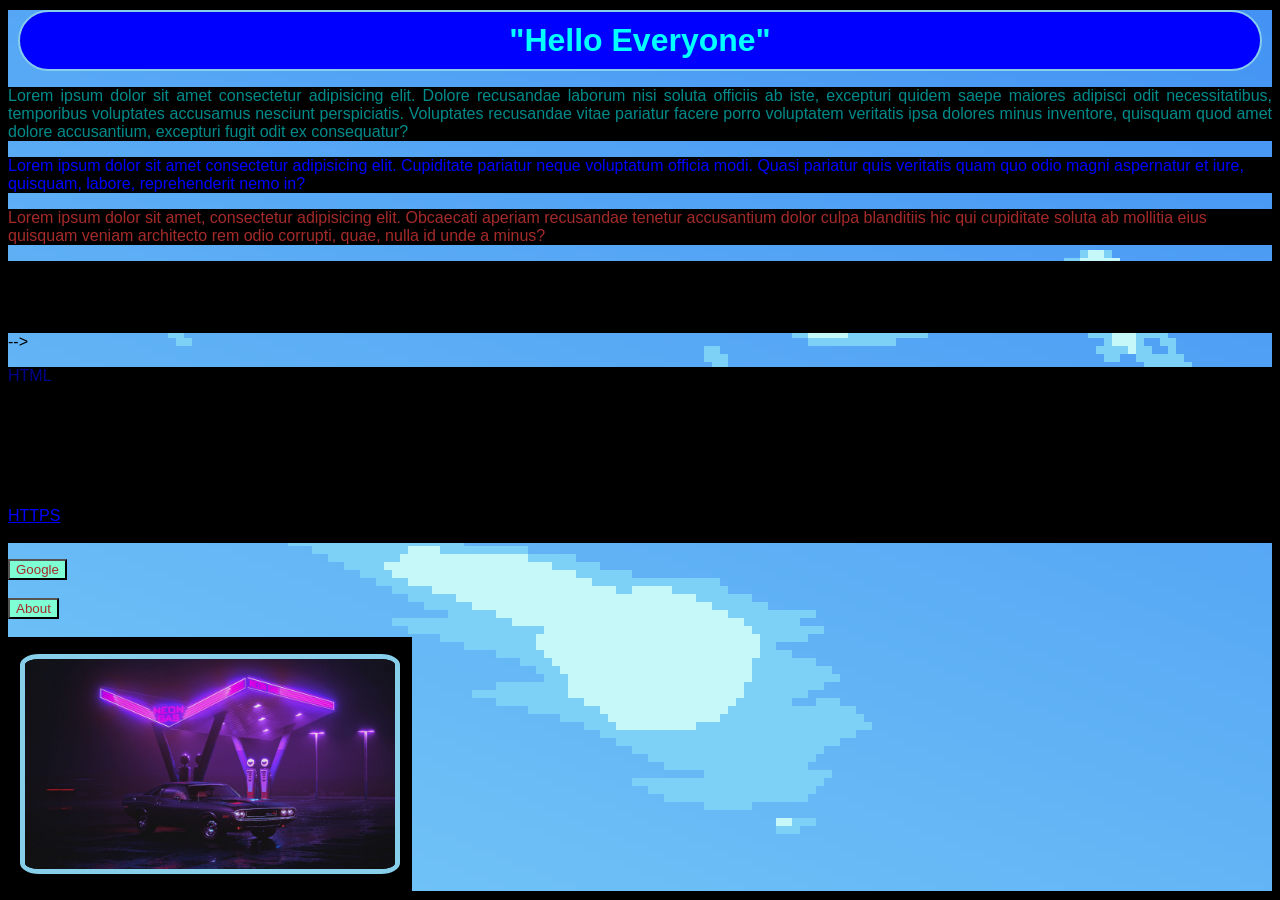
<file: html/index.html>
<!DOCTYPE html>
<html>
<head>
    <title>My webpage</title>
    <link rel="stylesheet" href="styles.css">
    <style>
        #image {
            height: 250px;
            width: 400px;
            background-color: black;
            border: 2px solid black;
            display: flex;
            align-items: center;
            justify-content: center;
        }
        button{
            text-align: center;
            background-color: aquamarine;
            color: brown;
        }
    </style>
</head>

<body style="background-image: url('213edy.jpg');">
    <h1 style="color: aqua;text-align: center;">"Hello Everyone"</h1>
    <!-- <h2 style="color:brown;text-align: center">"Hello Everyone"</h2>
<h3 style="text-align:center">"Hello Everyone"</h3>
<h4 style="text-align:center">"Hello Everyone"</h4>
<h5 style="text-align:center">"Hello Everyone"</h5>
<h6 style="text-align:center">"Hello Everyone"</h6> -->
    <p style="color: darkcyan;text-align: justify;">Lorem ipsum dolor sit amet consectetur adipisicing elit. Dolore
        recusandae laborum nisi soluta officiis ab iste, excepturi quidem saepe maiores adipisci odit necessitatibus,
        temporibus voluptates accusamus nesciunt perspiciatis. Voluptates recusandae vitae pariatur facere porro
        voluptatem veritatis ipsa dolores minus inventore, quisquam quod amet dolore accusantium, excepturi fugit odit
        ex consequatur?</p>
    <p style="color: blue;text-align: left;font-family: 'Franklin Gothic Medium', 'Arial Narrow', Arial, sans-serif;">
        Lorem ipsum dolor sit amet consectetur adipisicing elit. Cupiditate pariatur neque voluptatum officia modi.
        Quasi pariatur quis veritatis quam quo odio magni aspernatur et iure, quisquam, labore, reprehenderit nemo in?
    </p>
    <p style="color:brown">Lorem ipsum dolor sit amet, consectetur adipisicing elit. Obcaecati aperiam recusandae
        tenetur accusantium dolor culpa blanditiis hic qui cupiditate soluta ab mollitia eius quisquam veniam architecto
        rem odio corrupti, quae, nulla id unde a minus?</p>
    <!-- <ul type="square">
    <li>Blue</li>
    <li>Green</li>
    <li>Yellow</li>
    <li>Red</li>
</ul>

<ol type="I">
    <li>BlueBerry</li>
    <li>Greenapple</li>
    <li>Mango</li>
    <li>RedBanana</li>
</ol>

<ol type="i">
    <li>BlueBerry</li>
    <li>Greenapple</li>
    <li>Mango</li>
    <li>RedBanana</li>
</ol>

<ol type="a">
    <!--type = attribute -->
    <li>BlueBerry</li>
    <li>Greenapple</li>
    <li>Mango</li>
    <li>RedBanana</li>
    </ol> -->



    <dl>
        <dt style="color: darkblue;font-family: Arial, Helvetica, sans-serif;font-weight: 200;">HTML</dt>
        <dd>Lorem ipsum dolor sit amet consectetur adipisicing elit. Expedita, dolor!</dd>
        <ol type="A">
            <li>BlueBerry</li>
            <li>Greenapple</li>
            <li>Mango</li>
            <li>RedBanana</li>
            <!-- dl*li*3 ? -->
        </ol>
        <dt
            style="color:blue;font-family: Cambria, Cochin, Georgia, Times, 'Times New Roman', serif;font-size: medium;">
            <u>HTTPS</u></dt>
        <dd>Lorem ipsum dolor sit amet consectetur adipisicing elit. Beatae, omnis.</dd>
    </dl>
    <!-- <dl>= discription list; <dt> = discription title; <dd> = discription data-->
    <!-- <div class="slide">

    
    <div><ol>
    <li>itmes</li>
    <li>itmes</li>
    <li>itmes</li></ol>
</div>
    <div><ol>
    <li>itmes</li>
    <li>itmes</li>
    <li>itmes</li></ol>
</div>
    <div><ol>
    <li>itmes</li>
    <li>itmes</li>
    <li>itmes</li></ol></div>
</div> -->
    <!-- <a> = ancher tag;href = Hyper reference-->
    <!-- below line are used for external website view-->
    <a href="www.google.com" title="Click the Button">
        <button>Google</button>
    </a>
    <br><br>
    <a href="C:\Users\Chevvel\OneDrive\Desktop\Mern stack\html\about.html" title="Click to View" target="_blank">
        <button>About</button></a>
    <!-- <a href="mailto:chevvel10@gmail.com">Sent Mail</a>
<a href="tel:+917283893982">Call</a> -->
    <br><br>
    <div id="image">
        <img src="retro.jpeg" style="height: 210px;width: 370px;" alt="Sample.jpeg">
    </div>
</body>
</html>
</file>
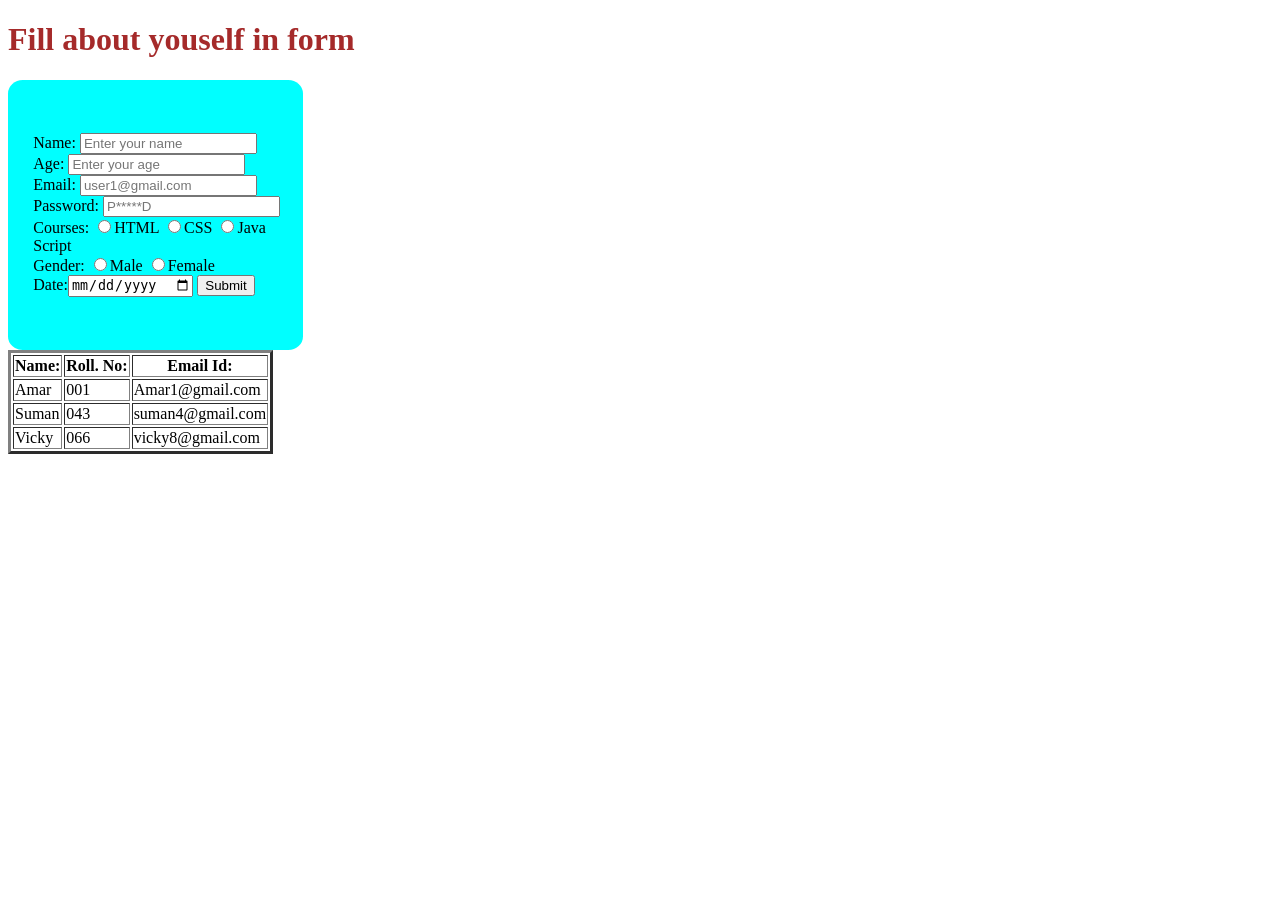
<file: html/about.html>
<!DOCTYPE html>
<html>
<head>
    <title>About Page</title>
    <style>
        #form{
            height:270px;
            width:270px;
            display:flex;
            align-items:center;
            background-color: aqua;
            justify-content: center;
            padding-left: 2%;
            border-radius: 5%;
        }
    </style>
</head>
<body>
    <h1 style="color:brown">Fill about youself in form</h1>
    <div id="form">
        <!-- <a href="C:\Users\Chevvel\OneDrive\Desktop\Mern stack\html\index.html">
        <button>Home</button></a> -->
    <form>
        <label>Name: </label><input type="text" placeholder="Enter your name" required>
        <br>
        <label>Age: </label><input type="number" placeholder="Enter your age" required>
        <br>
        <label>Email: </label><input type="email" placeholder="user1@gmail.com" required>
        <br>
        <label>Password: </label><input type="password" placeholder="P*****D" required>
        <br>
        <label>Courses: </label>
            <input type="radio" name="Courses">HTML
            <input type="radio" name="Courses">CSS
            <input type="radio" name="Courses">Java Script
        <br>
        <label>Gender: </label>
            <input type="radio" name="Gender">Male
            <input type="radio" name="Gender">Female
        <br>
        <label>Date:</label><input type="date">
        <button type="submit">Submit</button>
    </form>
    </div>
    <table border="3">
        <tr>
            <th>Name:</th>
            <th>Roll. No:</th>
            <th>Email Id:</th>
        </tr>
        <tr>
            <td>Amar</td>
            <td>001</td>
            <td>Amar1@gmail.com</td>
        </tr>
        <tr>
            <td>Suman</td>
            <td>043</td>
            <td>suman4@gmail.com</td>
        </tr>
        <tr>
            <td>Vicky</td>
            <td>066</td>
            <td>vicky8@gmail.com</td>
        </tr>
    </table>
    <br><br>
</body>
</html>
</file>
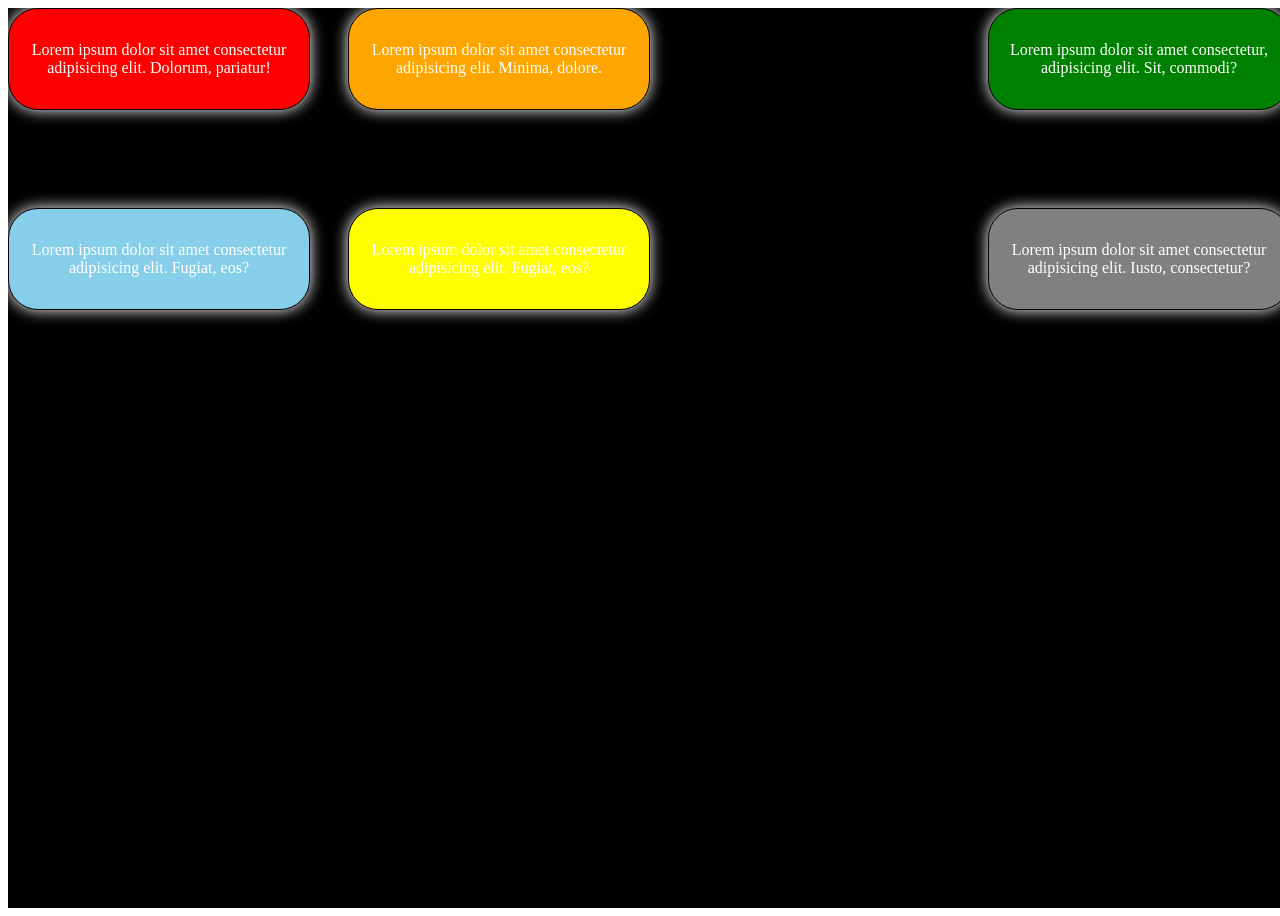
<file: html/flex.html>
<!DOCTYPE html>
<html lang="en">
<head>
    <link rel="stylesheet" href="style.css">
    <title>Document</title>
</head>
<body>
    <!-- <div class="Container1">
        <div id="box1" style="background-color:red;">Item1</div>
        <div id="box1" style="background-color:orange;">Item2</div>
        <div id="box1" style="background-color:green;">Item3</div>
        <div id="box1" style="background-color:yellow;">Item4</div>
        <div id="box1" style="background-color:skyblue;">Item5</div>
    </div> -->

    <div class="Container2">
        <div class="box2" id="d1" style="background-color:red;">Lorem ipsum dolor sit amet consectetur adipisicing elit. Dolorum, pariatur!</div>
        <div class="box2" id="d2" style="background-color:orange;">Lorem ipsum dolor sit amet consectetur adipisicing elit. Minima, dolore.</div>
        <div class="box2" id="d3" style="background-color:green;">Lorem ipsum dolor sit amet consectetur, adipisicing elit. Sit, commodi?</div>
        <div class="box2" id="d4" style="background-color:skyblue;">Lorem ipsum dolor sit amet consectetur adipisicing elit. Fugiat, eos?</div>
        <div class="box2" id="d5" style="background-color:yellow;">Lorem ipsum dolor sit amet consectetur adipisicing elit. Fugiat, eos?</div>
        <div class="box2" id="d6" style="background-color:gray;">Lorem ipsum dolor sit amet consectetur adipisicing elit. Iusto, consectetur?</div>
    </div>
</body>
</html>
</file>
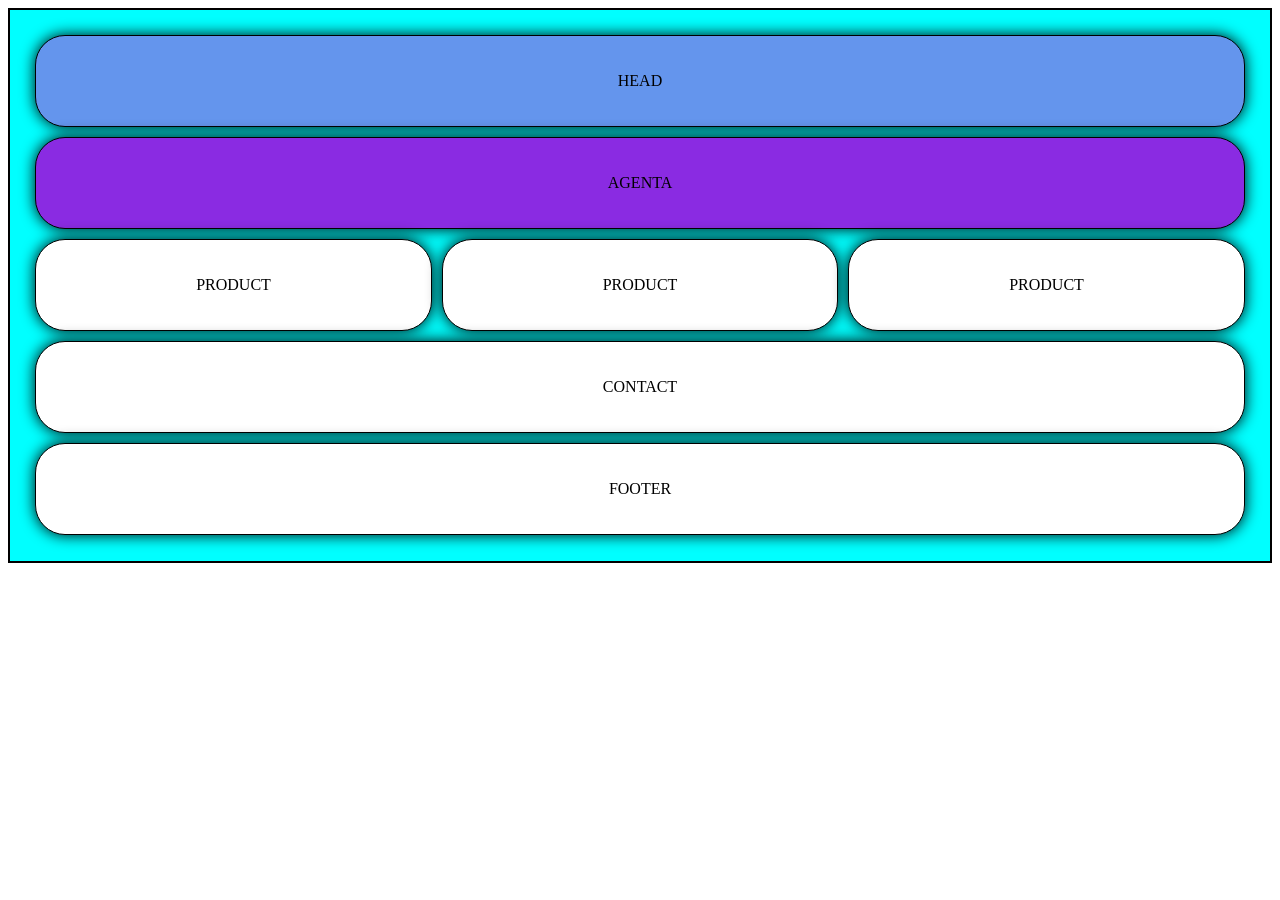
<file: html/gridbox.html>
<!DOCTYPE html>
<html>
<head>
    <title>Document</title>
    <link rel="stylesheet" href="layout.css">
</head>
<body>
    <div class="layout">
        <div class="box" id="head">HEAD</div>
        <div class="box" id="agenta">AGENTA</div>
        <div class="box" id="product1">PRODUCT</div>
        <div class="box" id="product2">PRODUCT</div>
        <div class="box" id="product3">PRODUCT</div>
        <div class="box" id="contact">CONTACT</div>
        <div class="box" id="footer">FOOTER</div>
    </div>
</body>
</html>
</file>
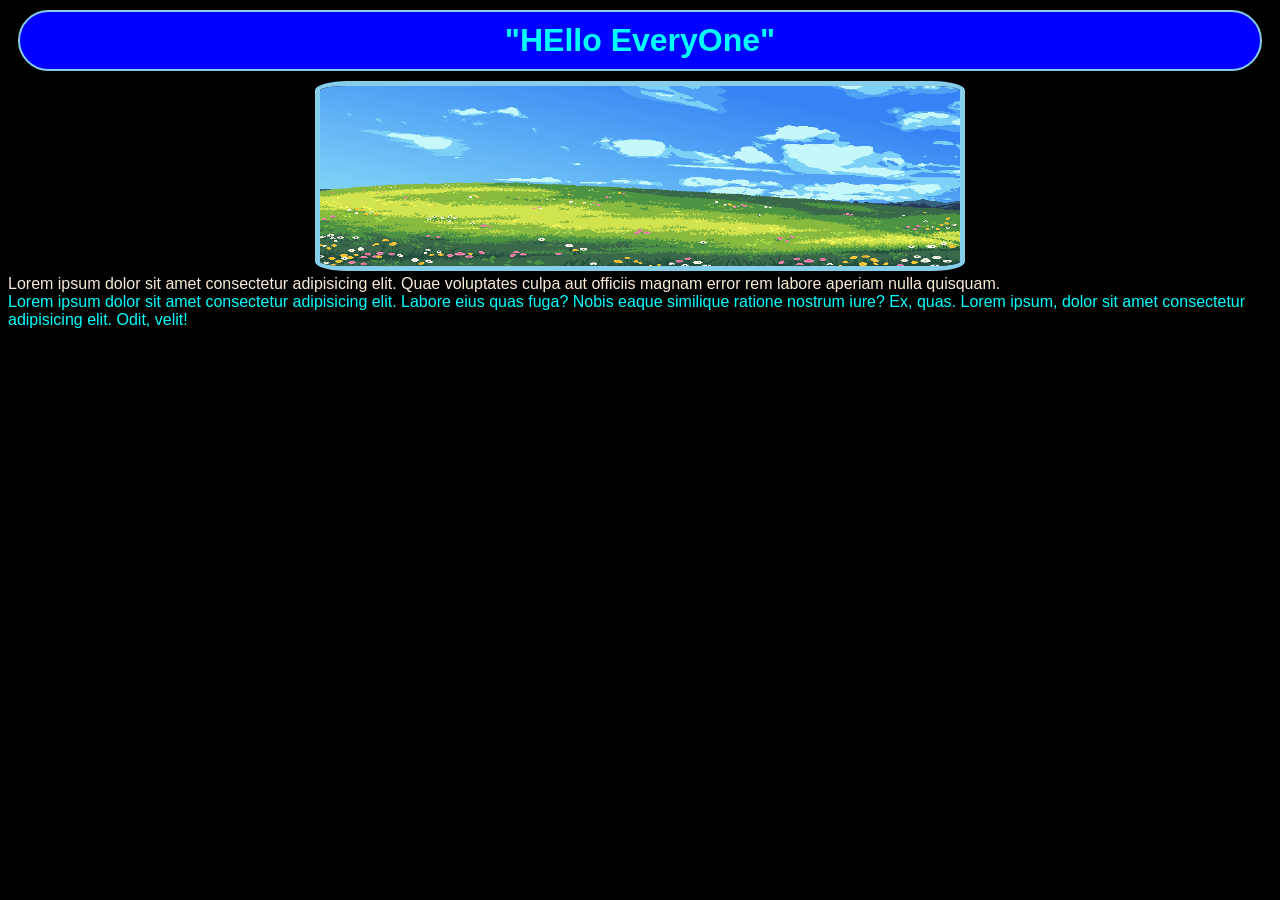
<file: html/index2.html>
<!DOCTYPE html>
<html lang="en">
<head>
    <link rel="stylesheet" href="styles.css">
    <title>Sample</title>
</head>
<body>
    <div id="h"><h1>"HEllo EveryOne"</h1></div>
    
    <center><img src="213edy.jpg"></center>
    <p1 class="color">Lorem ipsum dolor sit amet consectetur adipisicing elit. Quae voluptates culpa aut officiis magnam error rem labore aperiam nulla quisquam.</p1>
    <br>
    <p2>Lorem ipsum dolor sit amet consectetur adipisicing elit. Labore eius quas fuga? Nobis eaque similique ratione nostrum iure? Ex, quas.</p2>
    <p3>Lorem ipsum, dolor sit amet consectetur adipisicing elit. Odit, velit!</p3>
</body>
</html>
</file>
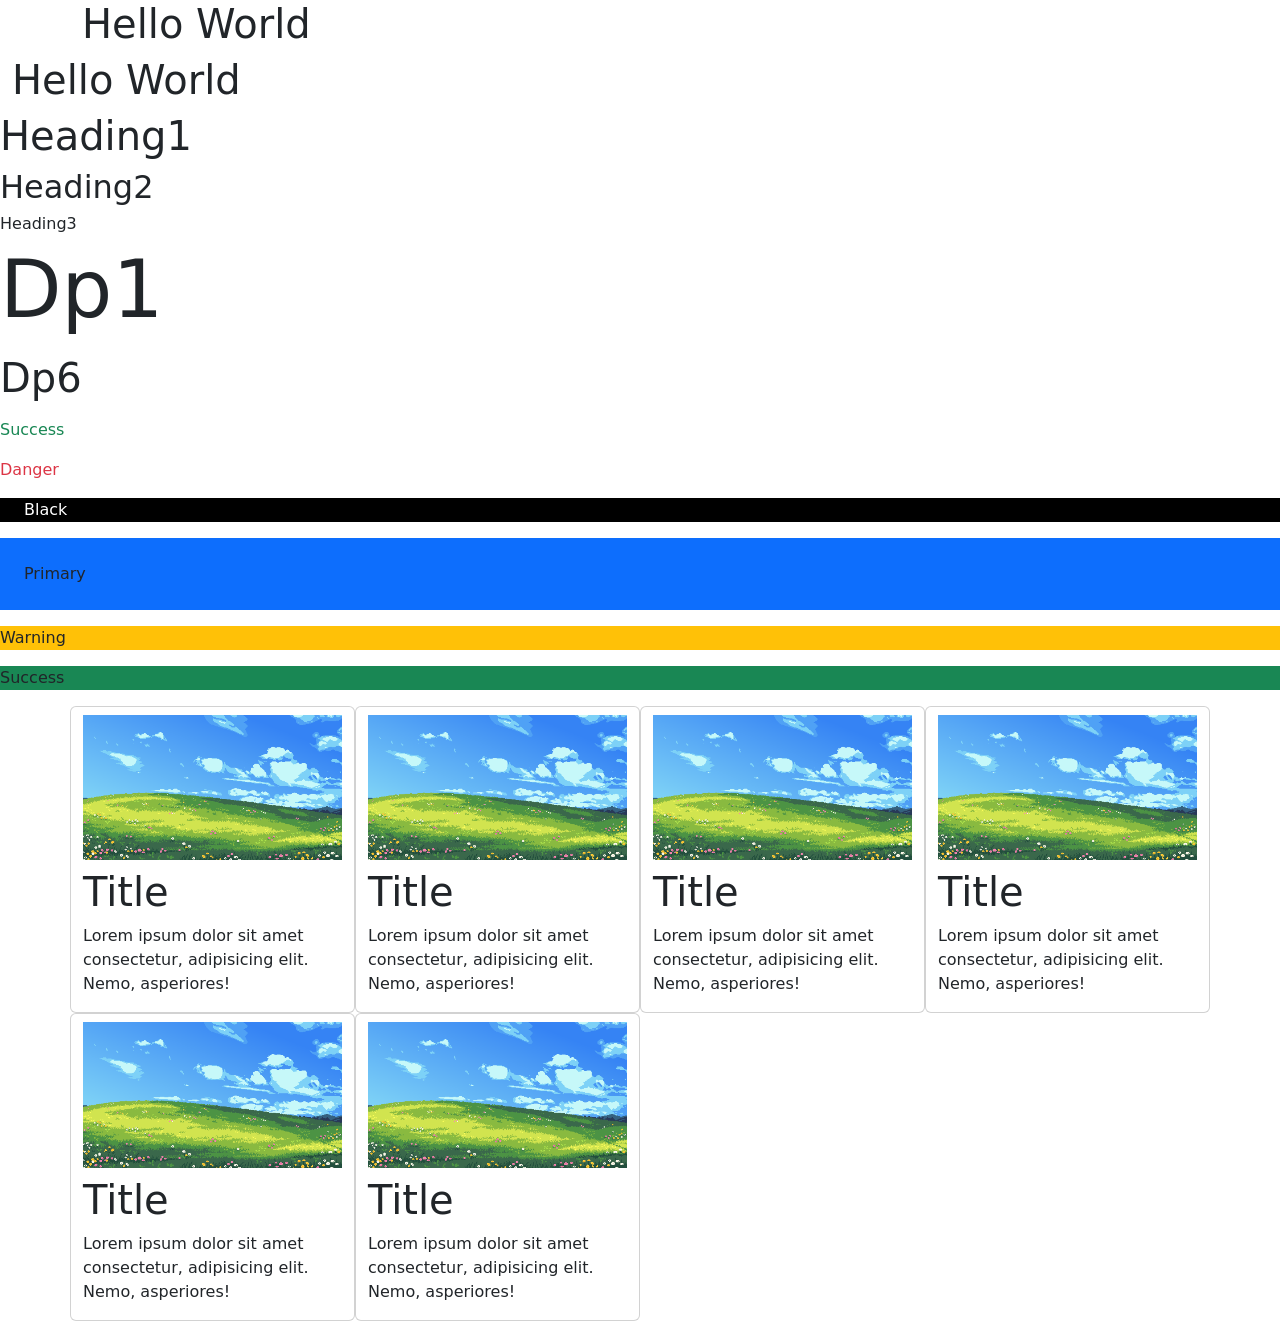
<file: html/media.html>
<!DOCTYPE html>
<html lang="en">
<head>
    <meta charset="UTF-8">
    <meta name="viewport" content="width=device-width, initial-scale=1.0">
    <!-- <link rel="stylesheet" href="media.css"> -->
     <link href="https://cdn.jsdelivr.net/npm/bootstrap@5.3.8/dist/css/bootstrap.min.css" rel="stylesheet" integrity="sha384-sRIl4kxILFvY47J16cr9ZwB07vP4J8+LH7qKQnuqkuIAvNWLzeN8tE5YBujZqJLB" crossorigin="anonymous">
    <title>Document</title>
</head>
<body>
    <!-- <div class="card">
    <div class="img">IMG</div>
    <p>Lorem ipsum dolor sit amet consectetur adipisicing elit. Sequi quisquam eligendi dicta saepe nulla quis et alias facilis placeat. Inventore, minima dignissimos voluptate repudiandae corporis non tenetur architecto harum esse quam impedit accusantium. Saepe a reprehenderit eligendi veritatis blanditiis sunt voluptates quibusdam ab sit perspiciatis. Excepturi sapiente voluptas deserunt dolorem nihil totam autem enim aspernatur in doloremque. Aut, similique laudantium non in ipsum dolores ab corporis odio nam ullam animi repudiandae impedit quos voluptatem rerum beatae labore fugiat consequuntur? Ipsam, unde! Sapiente voluptatibus nobis quod, nam tenetur officia. At molestias sunt obcaecati debitis maiores accusantium accusamus provident porro temporibus totam!</p>
    </div> -->

    <h1 class="container">Hello World</h1>
    <h1 class="container-fluid">Hello World</h1>

    <p class="h1">Heading1</p>
    <p class="h2">Heading2</p>
    <p class="h6">Heading3</p>

    <p class="display-1">Dp1</p>
    <p class="display-6">Dp6</p>
    
    <p class="text-success">Success</p>
    <p class="text-danger">Danger</p>
    <p class="text-white bg-black px-4">Black</p>

    <p class="bg-primary p-4">Primary</p>
    <p class="bg-warning">Warning</p>
    <p class="bg-success">Success</p>

    <div class="container">
        <div class="row">
            <div class="card col-12 col-sm-6 col-md-4 col-lg-3">
                <img src="213edy.jpg" alt="" class="img-fluid py-2">
                <h1>Title</h1>
                <p>Lorem ipsum dolor sit amet consectetur, adipisicing elit. Nemo, asperiores!</p>
            </div>

            <div class="card col-12 col-sm-6 col-md-4 col-lg-3">
                <img src="213edy.jpg" alt="" class="img-fluid py-2">
                <h1>Title</h1>
                <p>Lorem ipsum dolor sit amet consectetur, adipisicing elit. Nemo, asperiores!</p>
            </div>

            <div class="card col-12 col-sm-6 col-md-4 col-lg-3">
                <img src="213edy.jpg" alt="" class="img-fluid py-2">
                <h1>Title</h1>
                <p>Lorem ipsum dolor sit amet consectetur, adipisicing elit. Nemo, asperiores!</p>
            </div>

            <div class="card col-12 col-sm-6 col-md-4 col-lg-3">
                <img src="213edy.jpg" alt="" class="img-fluid py-2">
                <h1>Title</h1>
                <p>Lorem ipsum dolor sit amet consectetur, adipisicing elit. Nemo, asperiores!</p>
            </div>

            <div class="card col-12 col-sm-6 col-md-4 col-lg-3">
                <img src="213edy.jpg" alt="" class="img-fluid py-2">
                <h1>Title</h1>
                <p>Lorem ipsum dolor sit amet consectetur, adipisicing elit. Nemo, asperiores!</p>
            </div>

            <div class="card col-12 col-sm-6 col-md-4 col-lg-3">
                <img src="213edy.jpg" alt="" class="img-fluid py-2">
                <h1>Title</h1>
                <p>Lorem ipsum dolor sit amet consectetur, adipisicing elit. Nemo, asperiores!</p>
            </div>
        </div>
    </div>
</body>
</html>
</file>
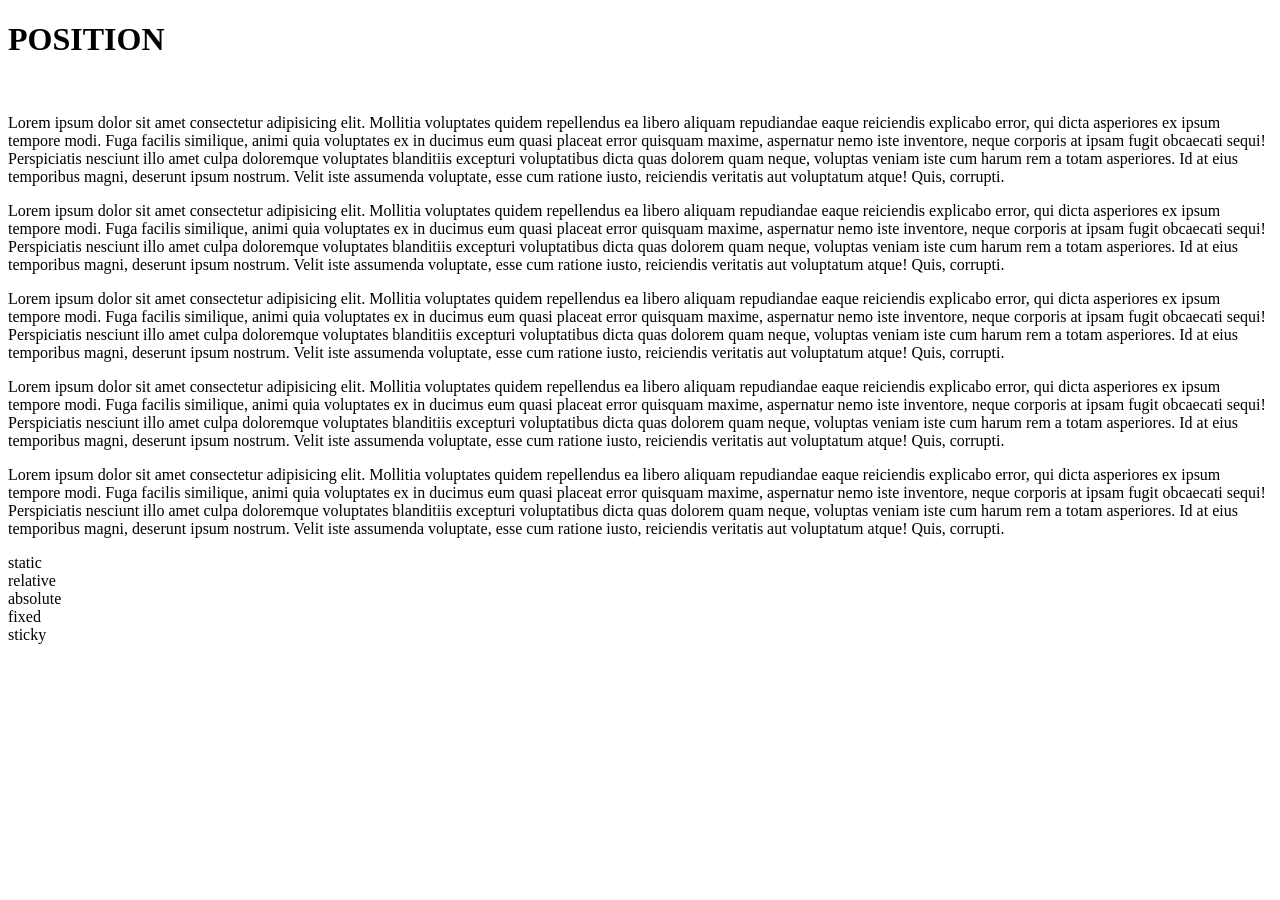
<file: html/position.html>
<!DOCTYPE html>
<html lang="en">
<head>
    <title>Document</title>
    <link rel="stylesheet" href="position.css">
</head>
<body>
    <h1>POSITION</h1>
    <br>
    <p>Lorem ipsum dolor sit amet consectetur adipisicing elit. Mollitia voluptates quidem repellendus ea libero aliquam repudiandae eaque reiciendis explicabo error, qui dicta asperiores ex ipsum tempore modi. Fuga facilis similique, animi quia voluptates ex in ducimus eum quasi placeat error quisquam maxime, aspernatur nemo iste inventore, neque corporis at ipsam fugit obcaecati sequi! Perspiciatis nesciunt illo amet culpa doloremque voluptates blanditiis excepturi voluptatibus dicta quas dolorem quam neque, voluptas veniam iste cum harum rem a totam asperiores. Id at eius temporibus magni, deserunt ipsum nostrum. Velit iste assumenda voluptate, esse cum ratione iusto, reiciendis veritatis aut voluptatum atque! Quis, corrupti.
    <p>Lorem ipsum dolor sit amet consectetur adipisicing elit. Mollitia voluptates quidem repellendus ea libero aliquam repudiandae eaque reiciendis explicabo error, qui dicta asperiores ex ipsum tempore modi. Fuga facilis similique, animi quia voluptates ex in ducimus eum quasi placeat error quisquam maxime, aspernatur nemo iste inventore, neque corporis at ipsam fugit obcaecati sequi! Perspiciatis nesciunt illo amet culpa doloremque voluptates blanditiis excepturi voluptatibus dicta quas dolorem quam neque, voluptas veniam iste cum harum rem a totam asperiores. Id at eius temporibus magni, deserunt ipsum nostrum. Velit iste assumenda voluptate, esse cum ratione iusto, reiciendis veritatis aut voluptatum atque! Quis, corrupti.
    <p>Lorem ipsum dolor sit amet consectetur adipisicing elit. Mollitia voluptates quidem repellendus ea libero aliquam repudiandae eaque reiciendis explicabo error, qui dicta asperiores ex ipsum tempore modi. Fuga facilis similique, animi quia voluptates ex in ducimus eum quasi placeat error quisquam maxime, aspernatur nemo iste inventore, neque corporis at ipsam fugit obcaecati sequi! Perspiciatis nesciunt illo amet culpa doloremque voluptates blanditiis excepturi voluptatibus dicta quas dolorem quam neque, voluptas veniam iste cum harum rem a totam asperiores. Id at eius temporibus magni, deserunt ipsum nostrum. Velit iste assumenda voluptate, esse cum ratione iusto, reiciendis veritatis aut voluptatum atque! Quis, corrupti.
    <p>Lorem ipsum dolor sit amet consectetur adipisicing elit. Mollitia voluptates quidem repellendus ea libero aliquam repudiandae eaque reiciendis explicabo error, qui dicta asperiores ex ipsum tempore modi. Fuga facilis similique, animi quia voluptates ex in ducimus eum quasi placeat error quisquam maxime, aspernatur nemo iste inventore, neque corporis at ipsam fugit obcaecati sequi! Perspiciatis nesciunt illo amet culpa doloremque voluptates blanditiis excepturi voluptatibus dicta quas dolorem quam neque, voluptas veniam iste cum harum rem a totam asperiores. Id at eius temporibus magni, deserunt ipsum nostrum. Velit iste assumenda voluptate, esse cum ratione iusto, reiciendis veritatis aut voluptatum atque! Quis, corrupti.
    <p>Lorem ipsum dolor sit amet consectetur adipisicing elit. Mollitia voluptates quidem repellendus ea libero aliquam repudiandae eaque reiciendis explicabo error, qui dicta asperiores ex ipsum tempore modi. Fuga facilis similique, animi quia voluptates ex in ducimus eum quasi placeat error quisquam maxime, aspernatur nemo iste inventore, neque corporis at ipsam fugit obcaecati sequi! Perspiciatis nesciunt illo amet culpa doloremque voluptates blanditiis excepturi voluptatibus dicta quas dolorem quam neque, voluptas veniam iste cum harum rem a totam asperiores. Id at eius temporibus magni, deserunt ipsum nostrum. Velit iste assumenda voluptate, esse cum ratione iusto, reiciendis veritatis aut voluptatum atque! Quis, corrupti.    
    </p>
    <div class="static">static</div>
    <div class="relative">relative</div>
    <div class="absolute">absolute</div>
    <div class="fixed">fixed</div>
    <div class="sticky">sticky</div>
</body>
</html>
</file>
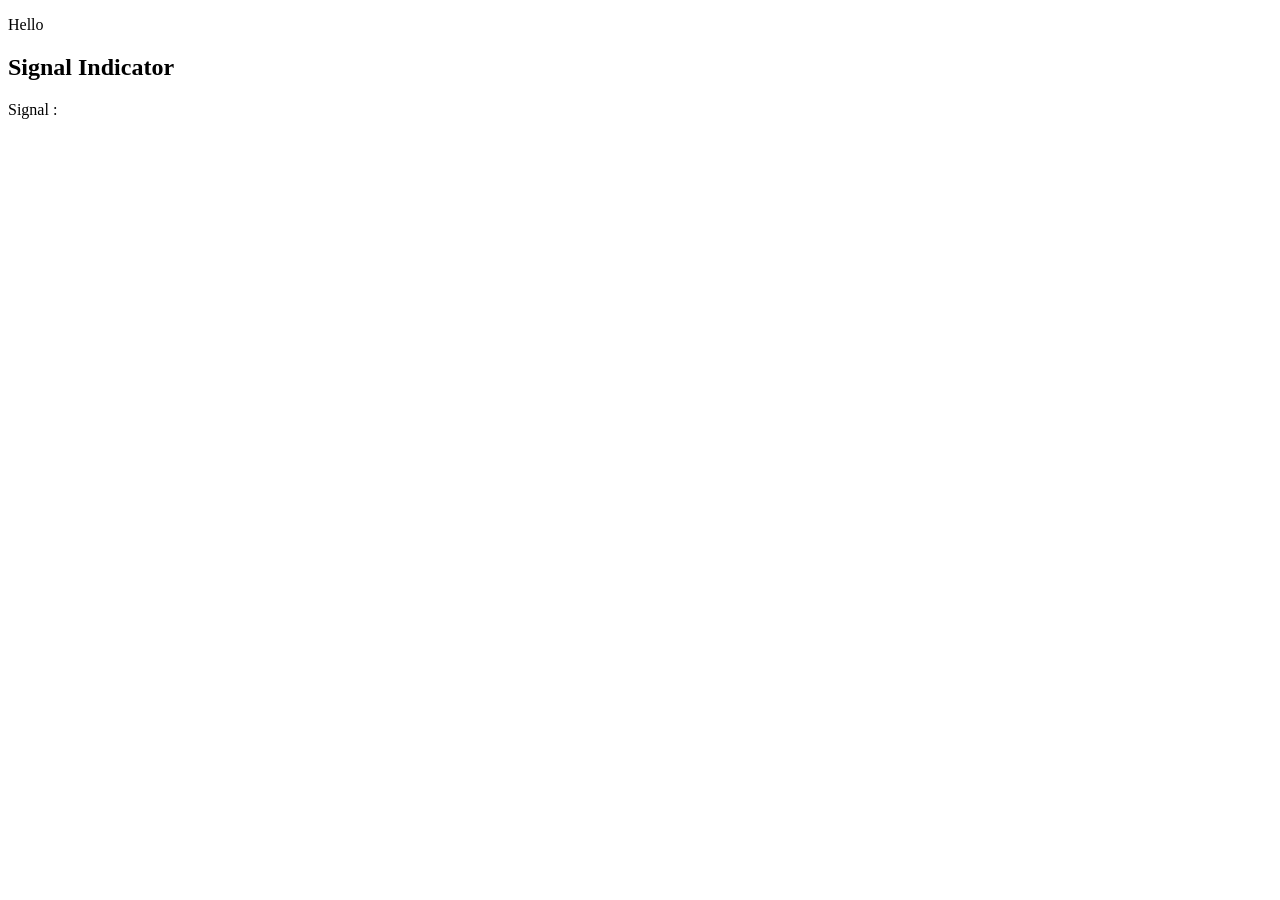
<file: Js/chevvel.html>
<!doctype html>
<html lang="en">
  <head>
    <meta charset="UTF-8" />
    <meta name="viewport" content="width=device-width, initial-scale=1.0" />
    <title>Document</title>
  </head>

  <body>
    <p>Hello</p>
    <h2>Signal Indicator</h2>
    <p>Signal :</p>
    
    <script src="function.js"></script>
  </body>
</html>
</file>
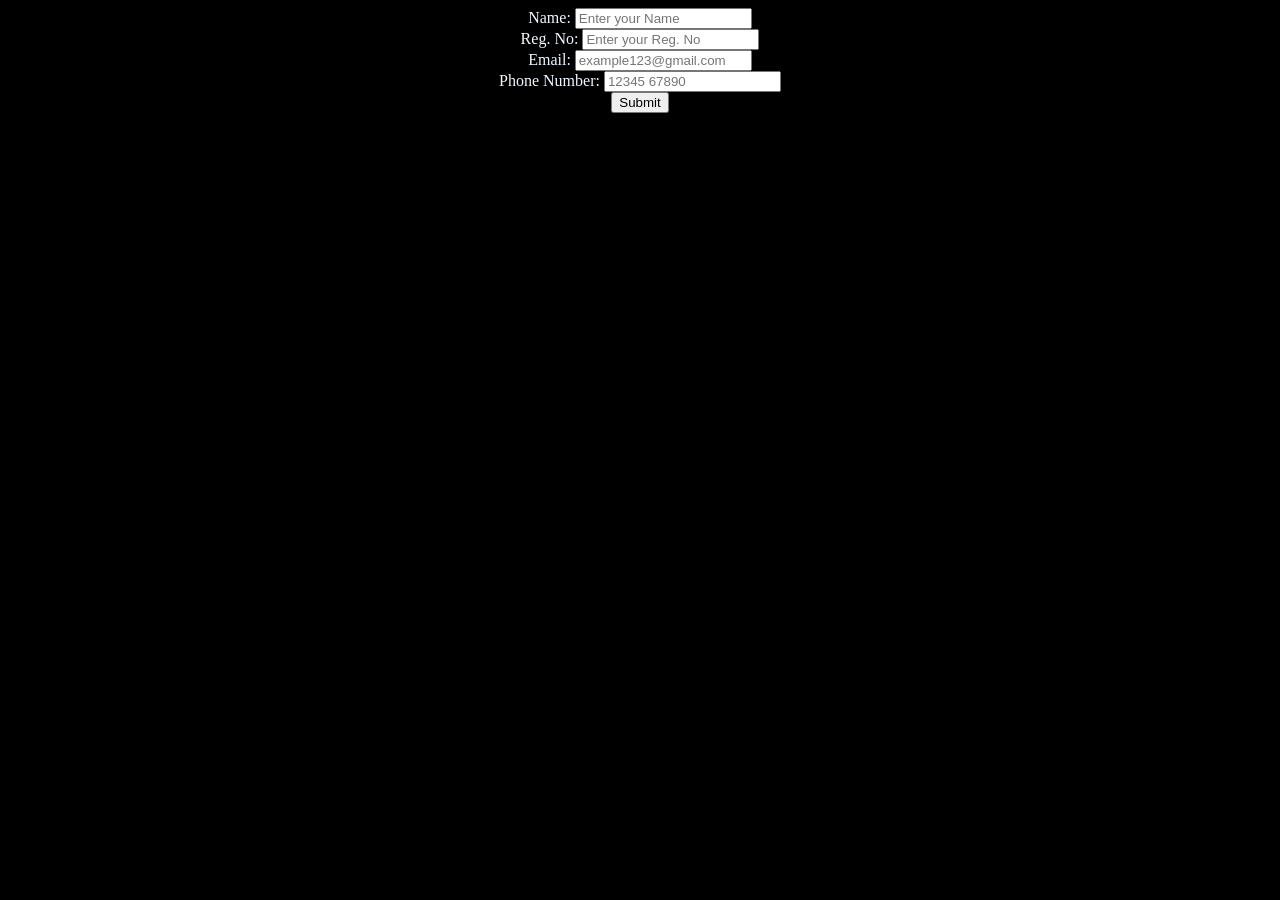
<file: Resume/form.html>
<!DOCTYPE html>
<html lang="en">
<head>
    <!-- <meta charset="UTF-8">
    <meta name="viewport" content="width=device-width, initial-scale=1.0"> -->
    <title>Form</title>
</head>
<center>
<body style="background-color: black;font-size: medium;color: aliceblue;border: 4;border-color: azure;">
    <form>
    <table>
            <tr><label>Name: </label></tr><tr><input type="text" placeholder="Enter your Name"></tr>
            <br>
            <tr><label>Reg. No: </label></tr><tr><input type="number" placeholder="Enter your Reg. No"></tr>
            <br>
            <tr><label>Email: </label></tr><tr><input type="email" placeholder="example123@gmail.com"></tr>
            <br>
            <tr><label>Phone Number: </label></tr><tr><input type="tel" placeholder="12345 67890"></tr>
            <br>
            <tr><input type="submit"></tr>
    </table></form>
</body>
</center>
</html>
</file>
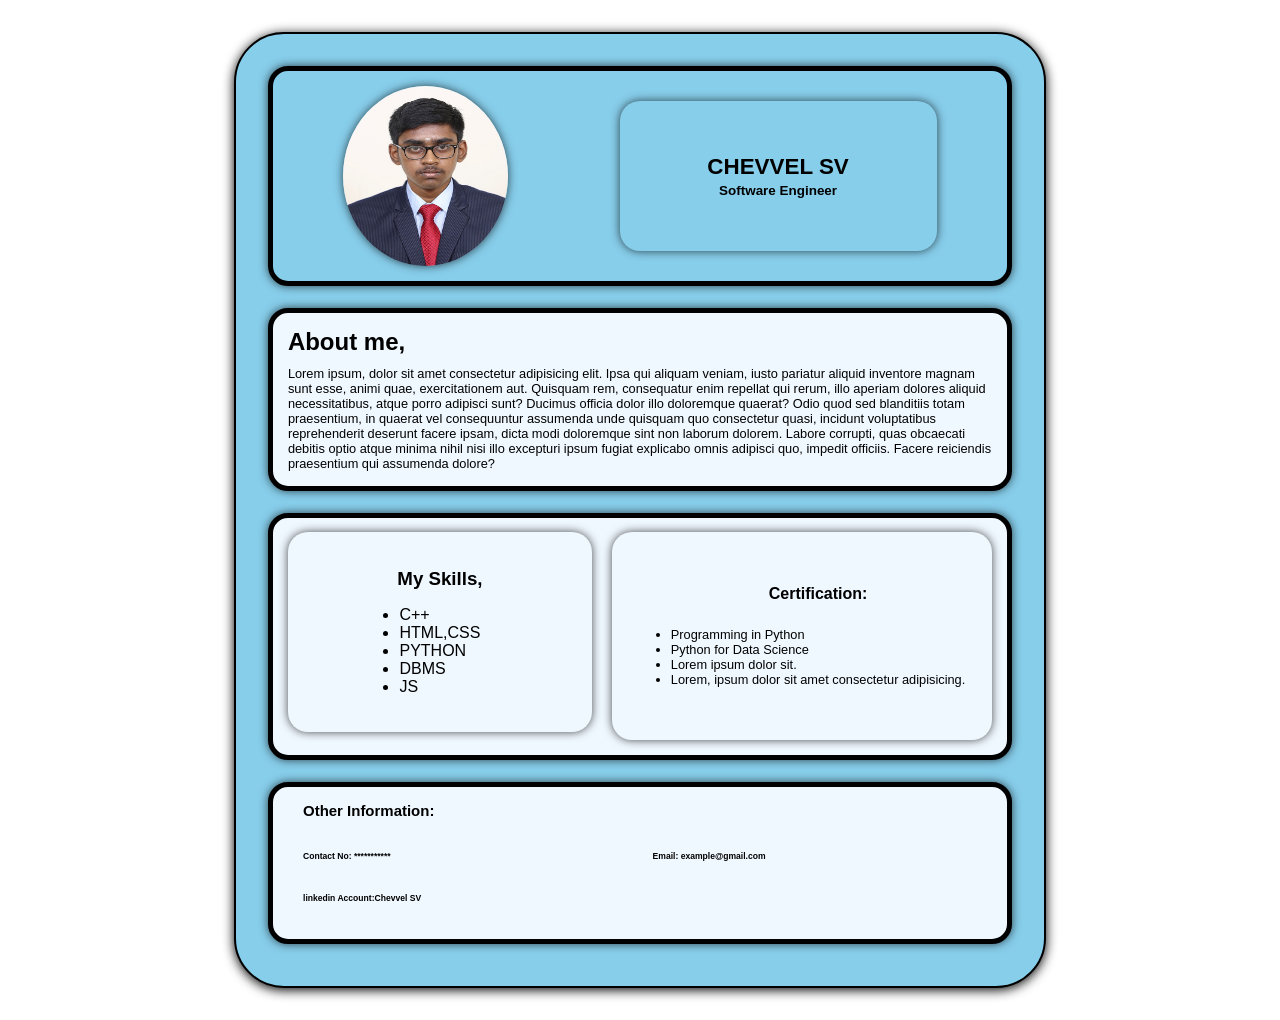
<file: Resume/resumeplus.html>
<!doctype html>
<html lang="en">
  <head>

    <meta>
    <link rel="stylesheet" href="sample1.css" />
    <title>Document</title>
  </head>

  <body>
    <div class="Container">
      <div class="head">
        <!-- Head Content -->
        <div id="name">
          <img
            src="photo.jpeg"
            alt=""
            style="height: 180px; width: 165px; border-radius: 50%"
          />
        </div>
        <!-- Side Content -->
        <div id="content">
          <h1>CHEVVEL SV</h1>
          <p style="font-size: larger"><b>Software Engineer</b></p>
        </div>
      </div>
      <br />
      <!-- About Content -->
      <div class="body">
        <h3>About me,</h3>
        <p>
          Lorem ipsum, dolor sit amet consectetur adipisicing elit. Ipsa qui
          aliquam veniam, iusto pariatur aliquid inventore magnam sunt esse,
          animi quae, exercitationem aut. Quisquam rem, consequatur enim
          repellat qui rerum, illo aperiam dolores aliquid necessitatibus, atque
          porro adipisci sunt? Ducimus officia dolor illo doloremque quaerat?
          Odio quod sed blanditiis totam praesentium, in quaerat vel
          consequuntur assumenda unde quisquam quo consectetur quasi, incidunt
          voluptatibus reprehenderit deserunt facere ipsam, dicta modi
          doloremque sint non laborum dolorem. Labore corrupti, quas obcaecati
          debitis optio atque minima nihil nisi illo excepturi ipsum fugiat
          explicabo omnis adipisci quo, impedit officiis. Facere reiciendis
          praesentium qui assumenda dolore?
        </p>
      </div>
      <br />
      <!-- Skills content -->
      <div class="data">
        <div id="skill">
          <h3>My Skills,</h3>
          <ul type="dot">
            <li>C++</li>
            <li>HTML,CSS</li>
            <li>PYTHON</li>
            <li>DBMS</li>
            <li>JS</li>
          </ul>
        </div>
        <br />
        <!-- My Certification -->
        <div id="certification">
          <h3>Certification:</h3>
          <ul type="dot">
            <li>Programming in Python</li>
            <li>Python for Data Science</li>
            <li>Lorem ipsum dolor sit.</li>
            <li>Lorem, ipsum dolor sit amet consectetur adipisicing.</li>
          </ul>
        </div>
      </div>
      <br />
      <!-- Professional info -->
      <div class="info">
        <h3>Other Information:</h3>
        <br>
        <h6>Contact No: ***********</h6>
        <h6>Email: example@gmail.com</h6>
        <h6>linkedin Account:Chevvel SV</h6>
      </div>
    </div>
  </body>
</html>
</file>
<file: html/styles.css>
*{
    background-color:  black;
    font-family: sans-serif;
    }
h1{
    color:aqua;
    text-align: center;
    border:2px solid skyblue;
    border-radius:50px;
    background-color: blue;
    padding:10px 10px 10px 10px;
    margin:10px;
}

img{
    height:20vh;
    width:50vw;
    border:5px solid skyblue;
    border-radius:5%;
    align-items: center;
}

.color{
    text-align: center;
    color:antiquewhite;
}

p2,p3{
    color:aqua
}
/* list of Inline elements */
</file>
<file: html/style.css>
/* .Container1{
    height:100vh;
    width:100vw;
    background-color: black;
    display:flex;
    flex-direction: row;
    align-items: center;
    justify-content: space-evenly;
}

#box1{
    color:white;
    height:100px;
    width:100px;
    display:flex;
    border:1px solid black;
    border-radius: 50px;
    align-items: center;
    box-shadow: 0 0 15px white;
    justify-content: center;
    padding: 10px;
} */

.Container2{
    height:100vh;
    width:100vw;
    background-color: black;
    display:grid;
    grid-template-columns: 1fr 50% 300px;
    grid-template-rows: 1fr 3fr 100px;
}

.box2{
    color:white;
    height:100px;
    width:300px;
    display:flex;
    text-align: center;
    border:1px solid black;
    border-radius: 30px;
    align-items: center;
    box-shadow: 0 0 15px white;
    justify-content: center;  
}

#d1{
   grid-column-start: 1;
   grid-column-end: 2;
}
</file>
<file: html/layout.css>
.layout{
    height:500px;
    background-color: aqua;
    border: 2px solid black;
    display:grid;
    grid-template-columns: 1fr 1fr 1fr;
    grid-template-areas:
    "he he he"
    "ag ag ag"
    "p1 p2 p3"
    "con con con"
    "ft ft ft"
    ;
    gap:10px;
    padding:2%;
}

.box{
    border:1px solid black;
    display:flex;
    align-items: center;
    justify-content: center;
    background-color: white;
    box-shadow: 0px 0px 15px black;
    border-radius: 30px;
    cursor: pointer;
}

#head{
    grid-area:  he;
    background-color: cornflowerblue;
}

#agenta{
    grid-area: ag;
    background-color: blueviolet;
}

#product1{
    grid-area: p1;
}

#product2{
    grid-area: p2;
}

#product3{
    grid-area: p3;
}

#contact{
    grid-area: con;
}

#footer{
    grid-area: ft;
}
</file>
<file: html/media.css>
@media screen and (min-width:600px) {
    p {
        color: red;
    }

    .img {
        height: 100px;
        width: 100px;
        display: flex;
        align-items: center;
        justify-content: center;
        background-color: brown;
    }

    .card {
        display: flex;
        gap: 30px;
    }
}
</file>
<file: html/position.css>
.static{
    /* height:100px;
    width:100px;
    background-color: aqua;
    position:static; */
}

.relative{
    /* height:100px;
    width:100px;
    background-color: rgb(207, 140, 24); */
    /* position:relative;
    left:50px;
    bottom: 30px; */
}

.absolute{
    /* height:100px;
    width:100px;
    background-color: rgb(212, 71, 36); */
    /* position:absolute;
    bottom:5px; */
}

.fixed{
    /* height:100px;
    width:100px;
    background-color: rgb(174, 233, 49);
    position:fixed;
    top:10px;
    border-radius: 50%;
    display:flex;
    align-items: center;
    justify-content: center; */
}

.sticky{
    /* height:100px;
    width:100px;
    background-color: rgb(33, 106, 208);
    position:sticky;
    left:70%;
    bottom:50px; */
}
</file>
<file: Resume/sample1.css>
:root {
  --border: 5px solid #000;
  --radius: 20px;
  --shadow: 0 0 10px rgba(0, 0, 0, 0.7);
  --font: sans-serif;
}

* {
  margin: 0;
  padding: 0;
  box-sizing: border-box;
}

.Container {
  max-width: 812px;
  margin: 32px auto;
  padding: 32px;
  background: skyblue;
  border: 2px solid #000;
  border-radius: 50px;
  box-shadow: 0 2px 12px #000;
  font-family: var(--font);
  font-size: 0.7rem;
}

/* Common Section Styles */
.head,
.body,
.data,
.info {
  width: 100%;
  min-height: 18vh;
  padding: 2%;
  margin-bottom: 10px;
  border: var(--border);
  border-radius: var(--radius);
  box-shadow: var(--shadow);
}

/* Header */
.head {
  display: flex;
  align-items: center;
  justify-content: space-around;
}

#name {
  width: 165px;
  height: 180px;
  border-radius: 50%;
  box-shadow: var(--shadow);
}

#content {
  width: 45%;
  min-height: 150px;
  border-radius: var(--radius);
  box-shadow: var(--shadow);
  display: flex;
  flex-direction: column;
  justify-content: center;
  text-align: center;
  line-height: 1.4;
}

/* About Section */
.body {
  background-color: aliceblue;
  display: flex;
  flex-direction: column;
  justify-content: left;
  font-size: 0.8rem;
}

.body h3 {
  text-align: left;
  font-size: 1.5rem;
  margin-bottom: 10px;
}

/* Skills & Certifications */
.data {
  background-color: aliceblue;
  /* padding-left: 2.5rem; */
  display: grid;
  grid-template-columns: 0.8fr 0fr 1fr;
  gap: 10px;
}
#skill,
#certification {
  border-radius: var(--radius);
  box-shadow: var(--shadow);
  display: flex;
  align-items: center;
  justify-content: center;
  flex-direction: column;
  gap: 1rem;
  flex: 1;
  min-height: 200px;
}
#skill,
#certification h3 {
  font-size: 1rem;
  margin-bottom: 8px;
}
#certification {
  display: flex;
  padding-left: 2rem;
  min-height: 200px;
  font-size: 0.8rem;
}

/* Contact / Info */
.info {
  background-color: aliceblue;
  display: grid;
  grid-template-columns: 1fr 1fr;
  gap: 10px;
  padding-left:30px;
  font-size: 0.8rem;
  font-family: var(--font);
}

/* Responsive Design */
/* @media (max-width: 768px) { */
  /* .head,
  .data,
  .info {
    flex-direction: column;
    text-align: center;
  } */
/* 
  #content,
  #skill,
  #certification {
    width: 100%;
  } */

/* #name {
    width: 120px;
    height: 120px;
    margin-bottom: 15px;
  } */

/* .body {
    font-size: 0.75rem;
  }
</file>
